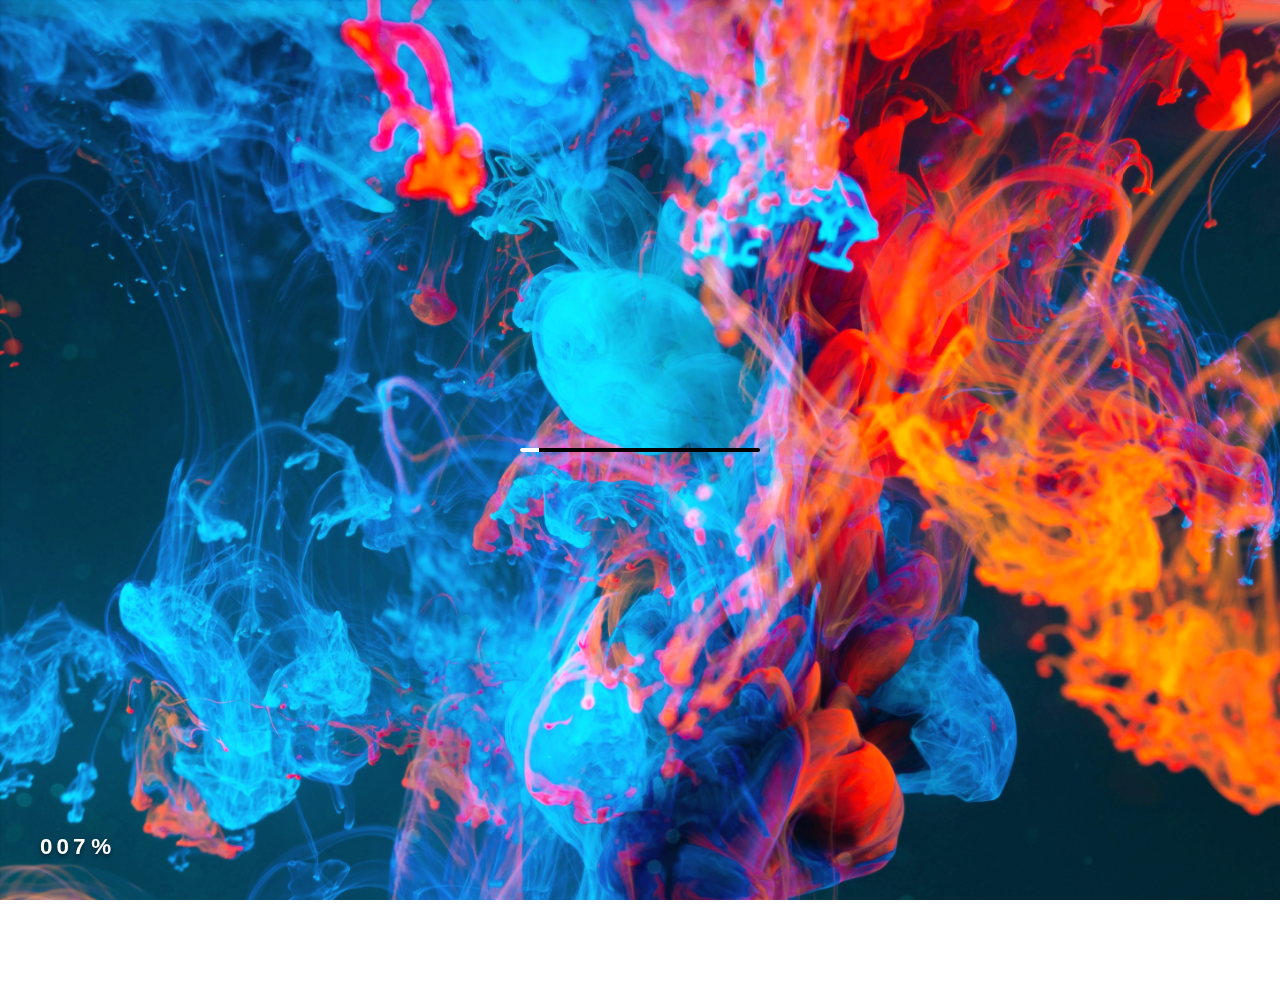
<file: index.html>
<!DOCTYPE html>
<html lang="en">
<head>
  <meta charset="UTF-8" />
  <meta name="viewport" content="width=device-width, initial-scale=1.0" />
  <title>Water Loader with Minions</title>
  <link rel="stylesheet" href="style.css" />
</head>
<body>
  <div class="loader-container">
    <!-- Background -->
    <!-- Background Layers -->
<div class="background base" id="bgBase"></div>
<div class="background aberration" id="bgAberration"></div>


    <!-- Centered Loader Bar -->
    <div class="loader-bar-wrapper">
      <div class="loader-bar">
        <div class="loader-fill" id="loaderFill"></div>
      </div>
    </div>

    <!-- Bottom-left Rolling Percentage -->
    <div class="percentage" id="percentage">
      <div class="digit" data-digit="0">0</div>
      <div class="digit" data-digit="0">0</div>
      <div class="digit" data-digit="0">0</div>
      <div class="percent-symbol">%</div>
    </div>
  </div>

  <script src="script.js"></script>
</body>
</html>
</file>
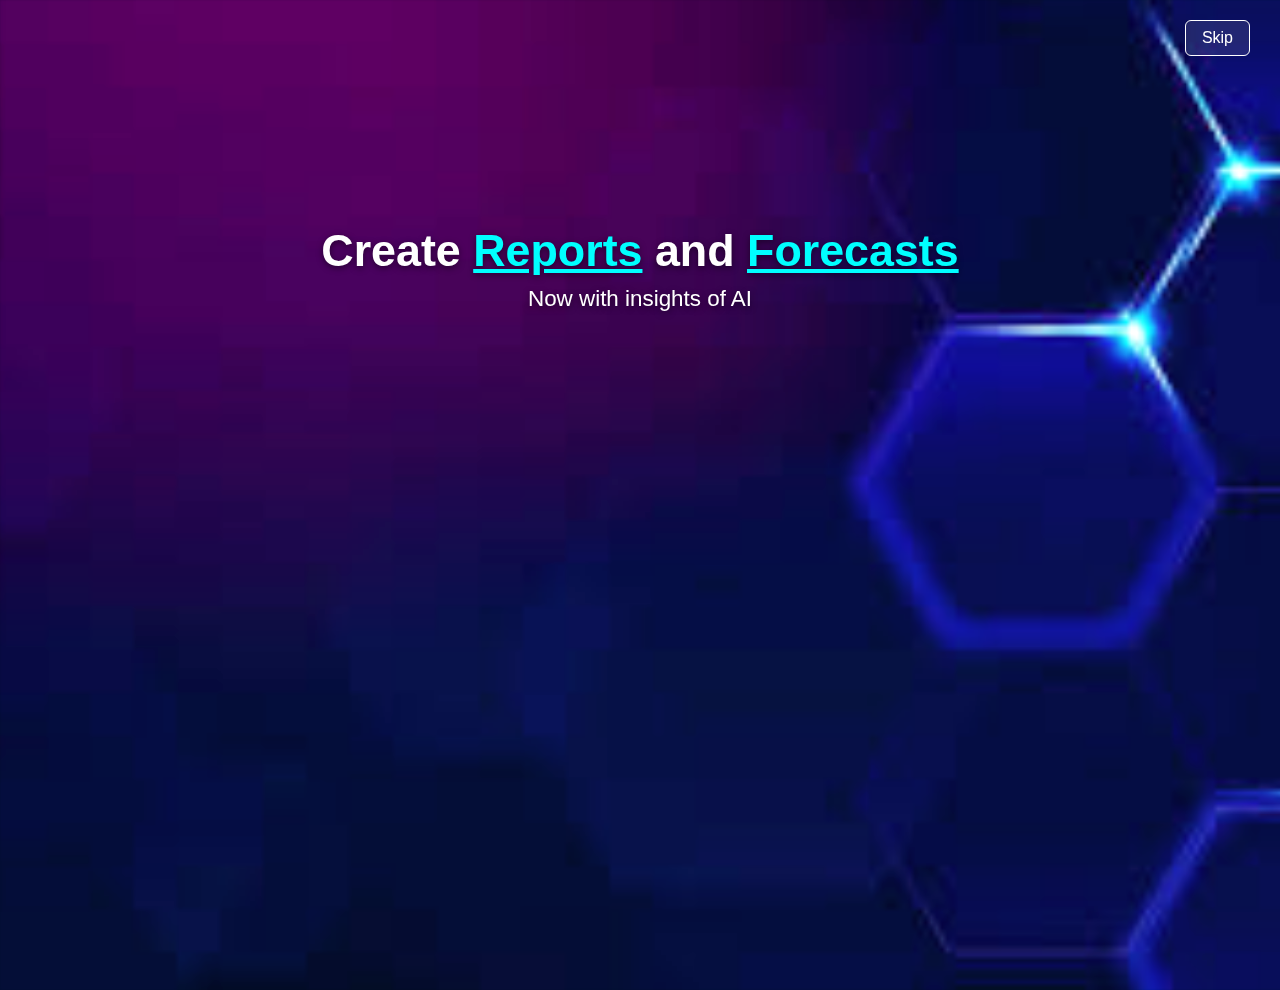
<file: ad.html>
<!DOCTYPE html>
<html lang="en">
<head>
  <meta charset="UTF-8" />
  <meta name="viewport" content="width=device-width, initial-scale=1.0" />
  <title>Interactive Ad</title>
  <link rel="stylesheet" href="ad.css" />
</head>
<body>
  <div class="ad-container">
    <!-- Background -->
    <div class="background base" id="bgBase"></div>
    <div class="background aberration" id="bgAberration"></div>

    <!-- Skip Button -->
    <button class="skip-button" onclick="window.location.href='home.html'">Skip</button>

    <!-- Main Message -->
    <div class="message">
      <h1>
        Create 
        <span class="hover-target" id="reportHover">Reports</span> and 
        <span class="hover-target" id="forecastHover">Forecasts</span>
      </h1>
      <h2>Now with insights of AI</h2>

      <!-- Report Images -->
      <div class="slide-image-group" id="reportImages">
        <img src="report1.jpg" class="slide-img left" />
        <img src="report2.jpg" class="slide-img right" />
      </div>

      <!-- Forecast Images -->
      <div class="slide-image-group" id="forecastImages">
        <img src="forecast1.jpg" class="slide-img left" />
        <img src="forecast2.jpg" class="slide-img right" />
      </div>
    </div>
  </div>

  <script src="ad.js"></script>
</body>
</html>
</file>
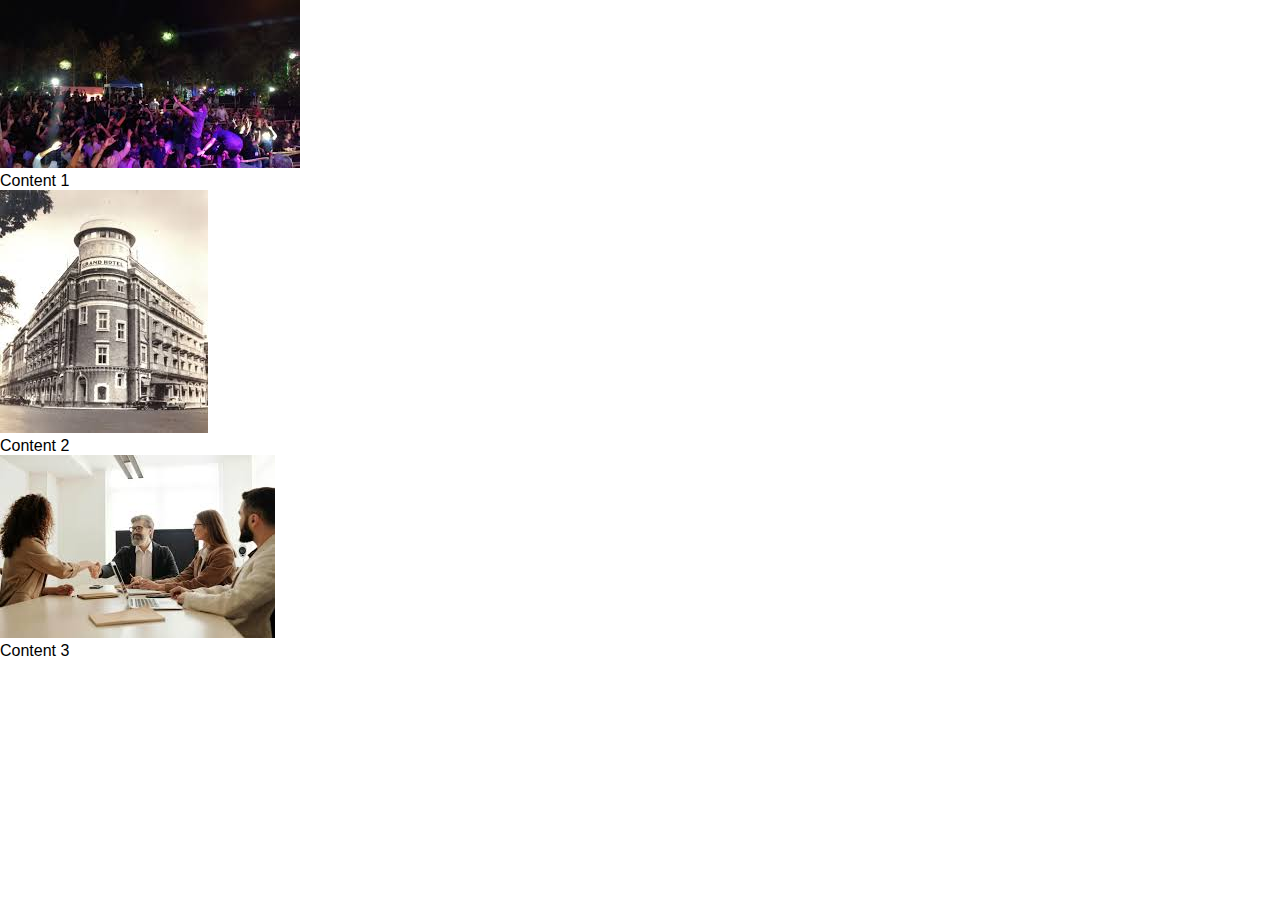
<file: home.html>
<!DOCTYPE html>
<html lang="en">
<head>
  <meta charset="UTF-8" />
  <meta name="viewport" content="width=device-width, initial-scale=1.0" />
  <title>Animated Webpage</title>
  <link rel="stylesheet" href="style.css" />
</head>
<body>
  <main class="grid">
    <section class="card animate">
      <img src="photo1.jpg" alt="Photo 1" />
      <div class="content">Content 1</div>
    </section>
    <section class="card animate">
      <img src="photo2.jpg" alt="Photo 2" />
      <div class="content">Content 2</div>
    </section>
    <section class="card animate">
      <img src="photo3.jpg" alt="Photo 3" />
      <div class="content">Content 3</div>
    </section>
  </main>

  <script src="script.js"></script>
</body>
</html>
</file>
<file: style.css>
* {
  margin: 0;
  padding: 0;
  box-sizing: border-box;
}
body, html {
  height: 100%;
  width: 100%;
  overflow: hidden;
  font-family: Arial, sans-serif;
}

.loader-container {
  position: relative;
  width: 100%;
  height: 100%;
  display: flex;
  justify-content: center;
  align-items: center;
}

/* Background */
.background {
  position: absolute;
  top: 0;
  left: 0;
  width: 110%;
  height: 110%;
  background: url("background.jpg") center/cover no-repeat;
  z-index: -1;
  transition: transform 0.15s ease;
  transform-origin: center;
  will-change: transform;
}

/* Base layer: normal image */
.base {
  filter: brightness(1.1);
}

/* Aberration layer: RGB split */
.aberration {
  mix-blend-mode: screen;
  opacity: 0.3;
  filter: contrast(120%) saturate(130%) hue-rotate(20deg) blur(1.5px);
  pointer-events: none;
}



@keyframes waveMotion {
  0%   { transform: scale(1.05) translate(0px, 0px); }
  50%  { transform: scale(1.05) translate(0px, -5px); }
  100% { transform: scale(1.05) translate(0px, 0px); }
}

/* Loader Bar (centered) */
.loader-bar-wrapper {
  z-index: 1;
}

.loader-bar {
  width: 240px;
  height: 4px;
  background-color: #000;
  border-radius: 2px;
  overflow: hidden;
}

.loader-fill {
  height: 100%;
  width: 0%;
  background: white;
  transition: width 0.1s ease;
}

/* 3D Rolling Percentage */
.percentage {
  position: absolute;
  bottom: 40px;
  left: 40px;
  display: flex;
  gap: 4px;
  font-size: 1.4rem;
  font-weight: bold;
  color: white;
  perspective: 600px;
  text-shadow: 0 2px 4px rgba(0,0,0,0.6);
}

.digit {
  width: 1ch;
  display: inline-block;
  text-align: center;
  transform-style: preserve-3d;
  transition: transform 0.5s cubic-bezier(0.22, 1, 0.36, 1);
  backface-visibility: hidden;
}

.percent-symbol {
  margin-left: 2px;
}


body {
  transition: opacity 0.8s ease;
}

body.fade-out {
  opacity: 1;
}
</file>
<file: ad.css>
body {
  margin: 0;
  font-family: 'Segoe UI', sans-serif;
  overflow: hidden;
  height: 100vh;
  background: black;
}

.ad-container {
  position: relative;
  width: 100%;
  height: 100%;
}

.background {
  position: absolute;
  top: 0;
  left: 0;
  width: 110%;
  height: 110%;
  background: url("background2.jpeg") center/cover no-repeat;
  z-index: -1;
  transition: transform 0.2s ease;
}

.base {
  filter: brightness(1.05);
}

.aberration {
  mix-blend-mode: screen;
  opacity: 0.3;
  filter: contrast(120%) saturate(120%) hue-rotate(20deg) blur(1.2px);
}

.skip-button {
  position: absolute;
  top: 20px;
  right: 30px;
  padding: 8px 16px;
  background: rgba(255, 255, 255, 0.1);
  border: 1px solid white;
  color: white;
  font-size: 1rem;
  border-radius: 6px;
  cursor: pointer;
  z-index: 3;
}

.skip-button:hover {
  background: rgba(255, 255, 255, 0.3);
}

.message {
  text-align: center;
  position: relative;
  top: 25%;
  z-index: 2;
  color: white;
}

.message h1 {
  font-size: 2.8rem;
  margin: 0;
  text-shadow: 0 2px 6px rgba(0,0,0,0.5);
}

.message h2 {
  font-size: 1.4rem;
  font-weight: normal;
  margin-top: 10px;
  text-shadow: 0 2px 6px rgba(0,0,0,0.5);
}

.hover-target {
  color: #00ffff;
  text-decoration: underline;
  cursor: pointer;
  position: relative;
}

/* Slide Image Groups */
.slide-image-group {
  position: absolute;
  top: 50%;
  width: 100%;
  pointer-events: none;
  opacity: 0;
  transition: opacity 0.4s ease;
}

.slide-image-group img {
  position: absolute;
  width: 150px;
  height: auto;
  transform: translateY(-50%) scale(0.95);
  opacity: 0;
  border-radius: 12px;
  box-shadow: 0 6px 16px rgba(0,0,0,0.4);
  transition: all 0.5s ease;
  z-index: 5;
}

.slide-image-group.show .slide-img.left,
.slide-image-group.show .slide-img.right {
  opacity: 1;
  transform: translateY(-50%) scale(1);
}


.slide-img.left {
  left: 10%;
}

.slide-img.right {
  right: 10%;
}

.slide-image-group.show {
  opacity: 1;
}

.slide-image-group.show .slide-img.left {
  transform: translateY(-50%) translateX(20px) scale(1);
  opacity: 1;
}

.slide-image-group.show .slide-img.right {
  transform: translateY(-50%) translateX(-20px) scale(1);
  opacity: 1;
}
.hover-target {
  color: #00ffff;
  text-decoration: underline;
  cursor: pointer;
  display: inline-block; /* Make bounding box match the word */
  position: relative;
}
</file>
